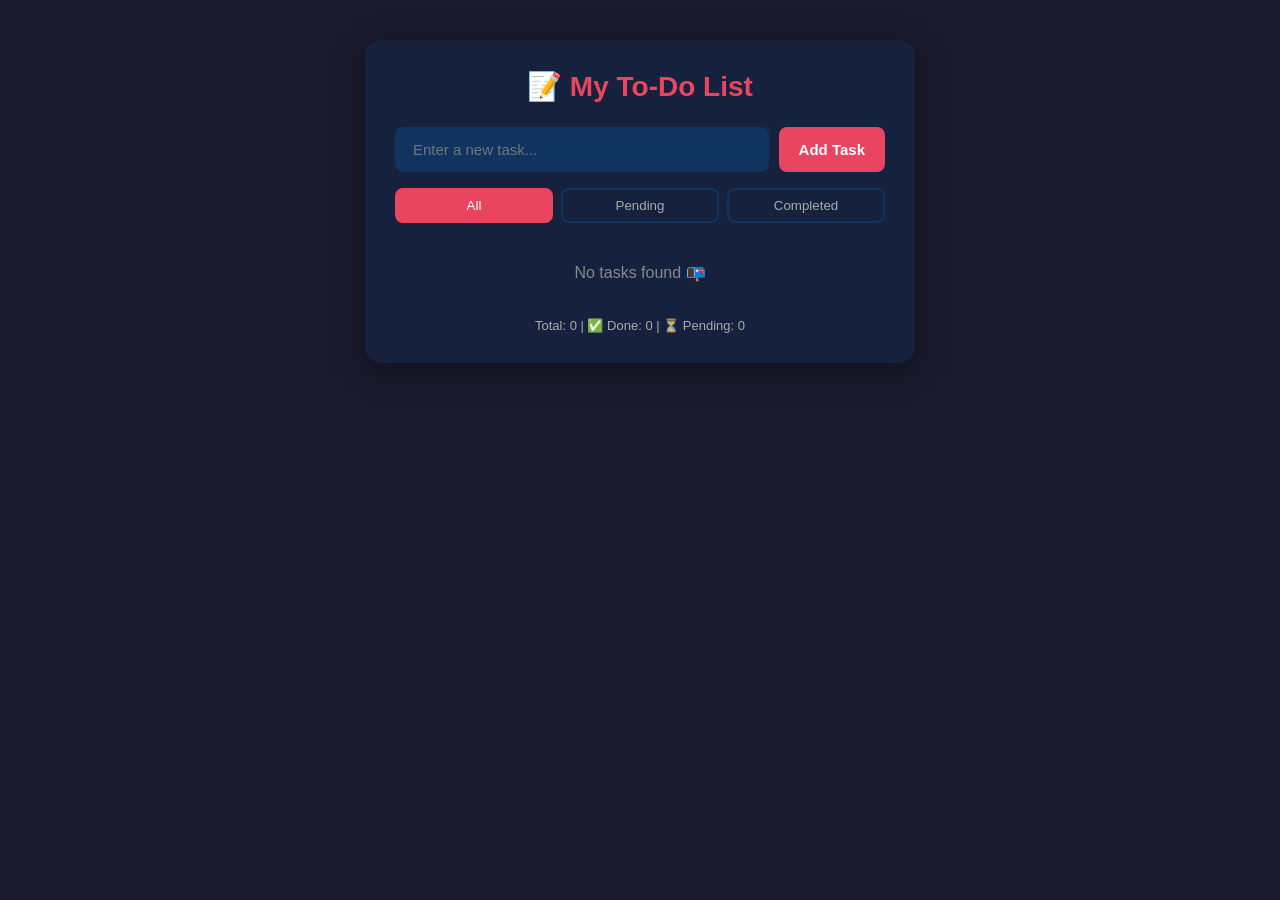
<file: To-Do List App/index.html>
<!DOCTYPE html>
<html lang="en">
<head>
  <meta charset="UTF-8" />
  <meta name="viewport" content="width=device-width, initial-scale=1.0"/>
  <title>To-Do List App</title>
  <link rel="stylesheet" href="style.css" />
</head>
<body>

  <div class="container">
    <h1>📝 My To-Do List</h1>

    <!-- ADD TASK -->
    <div class="input-area">
      <input type="text" id="taskInput" placeholder="Enter a new task..." />
      <button id="addBtn">Add Task</button>
    </div>

    <!-- FILTER BUTTONS -->
    <div class="filters">
      <button class="filter-btn active" onclick="filterTasks('all')">All</button>
      <button class="filter-btn" onclick="filterTasks('pending')">Pending</button>
      <button class="filter-btn" onclick="filterTasks('completed')">Completed</button>
    </div>

    <!-- TASK LIST -->
    <ul id="taskList"></ul>

    <!-- TASK COUNT -->
    <p id="taskCount"></p>
  </div>

  <script src="script.js"></script>
</body>
</html>
</file>
<file: To-Do List App/style.css>
/* ===== RESET & BASE ===== */
* {
  margin: 0;
  padding: 0;
  box-sizing: border-box;
  font-family: 'Segoe UI', sans-serif;
}

body {
  background: #1a1a2e;
  display: flex;
  justify-content: center;
  align-items: flex-start;
  min-height: 100vh;
  padding: 40px 20px;
}

/* ===== MAIN CONTAINER ===== */
.container {
  background: #16213e;
  border-radius: 16px;
  padding: 30px;
  width: 100%;
  max-width: 550px;
  box-shadow: 0 8px 32px rgba(0,0,0,0.4);
}

h1 {
  text-align: center;
  color: #e94560;
  margin-bottom: 24px;
  font-size: 28px;
}

/* ===== INPUT AREA ===== */
.input-area {
  display: flex;
  gap: 10px;
  margin-bottom: 16px;
}

.input-area input {
  flex: 1;
  padding: 12px 16px;
  border-radius: 8px;
  border: 2px solid #0f3460;
  background: #0f3460;
  color: #fff;
  font-size: 15px;
  outline: none;
  transition: border 0.3s;
}

.input-area input:focus {
  border-color: #e94560;
}

.input-area button {
  padding: 12px 20px;
  background: #e94560;
  color: white;
  border: none;
  border-radius: 8px;
  cursor: pointer;
  font-size: 15px;
  font-weight: bold;
  transition: background 0.3s;
}

.input-area button:hover {
  background: #c73652;
}

/* ===== FILTER BUTTONS ===== */
.filters {
  display: flex;
  gap: 8px;
  margin-bottom: 20px;
}

.filter-btn {
  flex: 1;
  padding: 8px;
  border: 2px solid #0f3460;
  background: transparent;
  color: #aaa;
  border-radius: 8px;
  cursor: pointer;
  transition: all 0.3s;
}

.filter-btn.active,
.filter-btn:hover {
  background: #e94560;
  color: white;
  border-color: #e94560;
}

/* ===== TASK LIST ===== */
#taskList {
  list-style: none;
  display: flex;
  flex-direction: column;
  gap: 10px;
}

.task-item {
  background: #0f3460;
  border-radius: 10px;
  padding: 14px 16px;
  display: flex;
  align-items: center;
  gap: 12px;
  animation: fadeIn 0.3s ease;
}

@keyframes fadeIn {
  from { opacity: 0; transform: translateY(-8px); }
  to   { opacity: 1; transform: translateY(0); }
}

/* Checkbox */
.task-item input[type="checkbox"] {
  width: 18px;
  height: 18px;
  accent-color: #e94560;
  cursor: pointer;
  flex-shrink: 0;
}

/* Task text — normal */
.task-text {
  flex: 1;
  color: #fff;
  font-size: 15px;
  word-break: break-word;
}

/* Task text — completed */
.task-item.completed .task-text {
  text-decoration: line-through;
  color: #888;
}

/* Edit input inside task */
.edit-input {
  flex: 1;
  background: #1a1a2e;
  border: 1px solid #e94560;
  color: #fff;
  padding: 4px 8px;
  border-radius: 6px;
  font-size: 15px;
  outline: none;
}

/* Action buttons */
.task-actions {
  display: flex;
  gap: 6px;
}

.edit-btn, .delete-btn, .save-btn {
  padding: 6px 10px;
  border: none;
  border-radius: 6px;
  cursor: pointer;
  font-size: 13px;
  font-weight: bold;
  transition: opacity 0.2s;
}

.edit-btn  { background: #f0a500; color: #000; }
.save-btn  { background: #28a745; color: #fff; }
.delete-btn{ background: #e94560; color: #fff; }

.edit-btn:hover, .save-btn:hover, .delete-btn:hover {
  opacity: 0.8;
}

/* ===== TASK COUNT ===== */
#taskCount {
  text-align: center;
  color: #aaa;
  font-size: 13px;
  margin-top: 16px;
}
</file>
